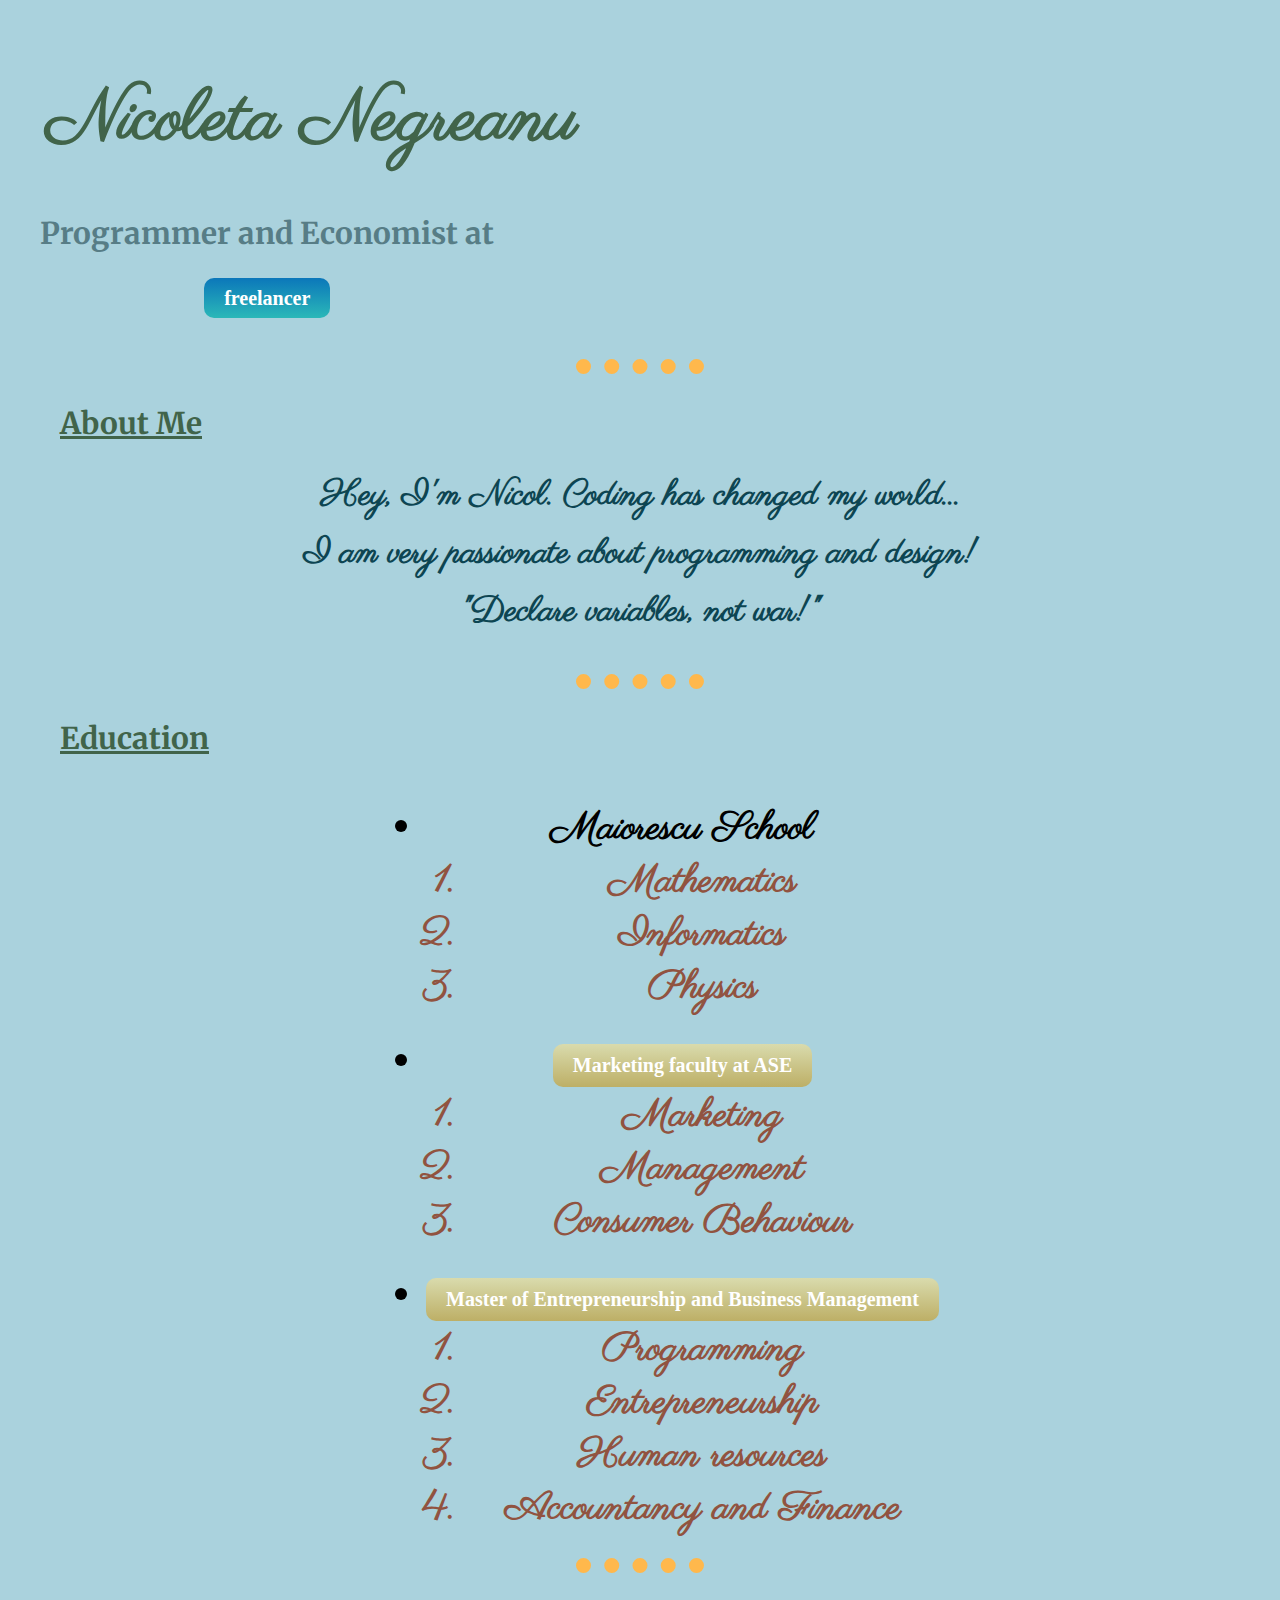
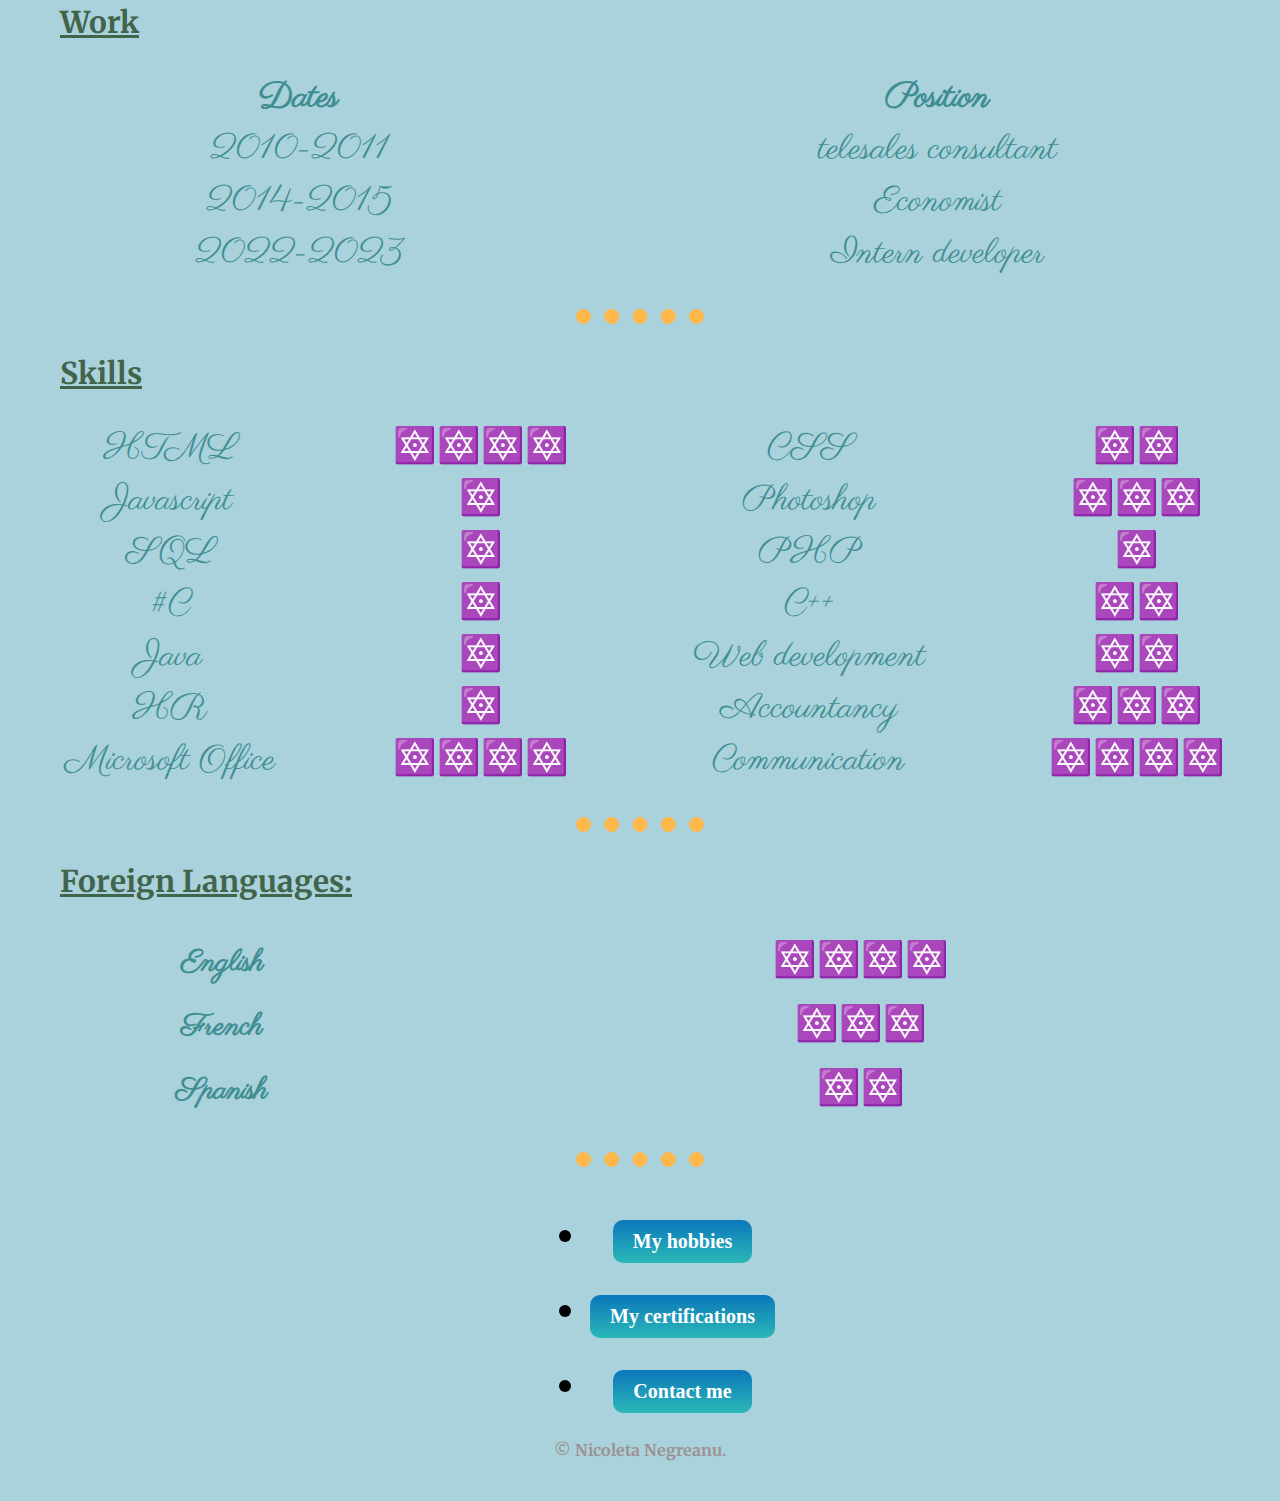
<file: index.html>
<!DOCTYPE html>
<html lang="en" dir="ltr">
<title>Nicoleta's personal site</title>
<head>
<meta charset="utf-8">
<link rel="stylesheet" href="css/styles.css">
<link rel="preconnect" href="https://fonts.googleapis.com">
<link rel="preconnect" href="https://fonts.gstatic.com" crossorigin>
<link href="https://fonts.googleapis.com/css2?family=Merriweather&family=Parisienne&display=swap" rel="stylesheet">
</head>
<body>
  <div class="background">
        <table class="table1">
        <tr>
        <td>
    <p><h1 id="nume"><b>Nicoleta Negreanu</b></h1></p>
    <h3 class="subtitle">Programmer and Economist at <a class="freelancer" href="https://sololearn.com">freelancer</a></h3>
          </td>
          </tr>
  </table>
  <hr>  
      <h3><u>About Me</u></h3>
      <p>Hey, I'm <strong>Nicol</strong>. Coding has changed my world...</p>
    <p>I am very <strong>passionate</strong> about programming and design!</p>
    <p class="quote">"Declare variables, not war!"</p>
   <br>
    <hr>
    <h3><u>Education</u></h3>
  <ul>
    <li>Maiorescu School</li>
    <ol>
      <li>Mathematics</li>
      <li>Informatics</li>
      <li>Physics</li>
    </ol>
      <li><a class="faculty" href="https://mk.ase.ro/">Marketing faculty at ASE</a></li>
      <ol>
      <li>Marketing</li>
      <li>Management</li>
      <li>Consumer Behaviour</li>
    </ol>
      <li><a class="master" href="https://faima.upb.ro/">Master of Entrepreneurship and Business Management</a></li>
      <ol>
      <li>Programming</li>
      <li>Entrepreneurship</li>
      <li>Human resources</li>
      <li>Accountancy and Finance</li>
    </ol>
  </ul>
   <hr>
  <table>
    <h3><u>Work</u></h3>
    <thead>
      <tr>
        <th>Dates</th>
        <th>Position</th>
      </tr>
    </thead>
    <tbody>
      <tr>
        <td>2010-2011</td>
        <td>telesales consultant</td>
      </tr>
      <tr>
        <td>2014-2015</td>
        <td>Economist</td>
      </tr>
      <tr>
        <td>2022-2023</td>
        <td>Intern developer</td>
      </tr>
      </tbody>
    </table>
    <br>
    <hr>
      <table>
    <h3><u>Skills</u></h3>
     <tr>
      <td>HTML</td>
      <td>🔯🔯🔯🔯</td>
      <td>CSS</td>
      <td>🔯🔯</td>
    </tr>
    <tr>
      <td>Javascript</td>
      <td>🔯</td>
      <td>Photoshop</td>
      <td>🔯🔯🔯</td>
    </tr>
    <td>SQL</td>
    <td>🔯</td>
    <td>PHP</td>
    <td>🔯</td>
  </tr>
  <tr>
    <td>#C</td>
    <td>🔯</td>
    <td>C++</td>
    <td>🔯🔯</td>
  </tr>
  <tr>
    <td>Java</td>
    <td>🔯</td>
    <td>Web development</td>
    <td>🔯🔯</td>
  </tr>
  <tr>
    <td>HR</td>
    <td>🔯</td>
    <td>Accountancy</td>
    <td>🔯🔯🔯</td>
  </tr>
      <tr>
      <td>Microsoft Office</td>
      <td>🔯🔯🔯🔯</td>
      <td>Communication</td>
      <td>🔯🔯🔯🔯</td>
      </tr>
     </table>
     <br>
   <hr>
    <table>
    <h3><u>Foreign Languages:</u></h3>
    <tr>
    <td><h4>English</h4></td>
    <td>🔯🔯🔯🔯</td>
  </tr>
    <td><h4>French</h4></td>
    <td>🔯🔯🔯</td>
  </tr>
    <td><h4>Spanish</h4></td>
    <td>🔯🔯</td>
  </tr>
  </table>
  <br>
  <hr>
    <ul>
    <li><a class="hobbies" href="Hobbies.html">My hobbies</a></li>
    <li><a class="certifications" href="certifications.html">My certifications</a></li>
    <li><a class="contactinfo" href="contactinfo.html">Contact me</a></li>
    </ul>
    <br>
    <p class="copyright">© Nicoleta Negreanu.</p>
  </div>
</body>
</html>
</file>
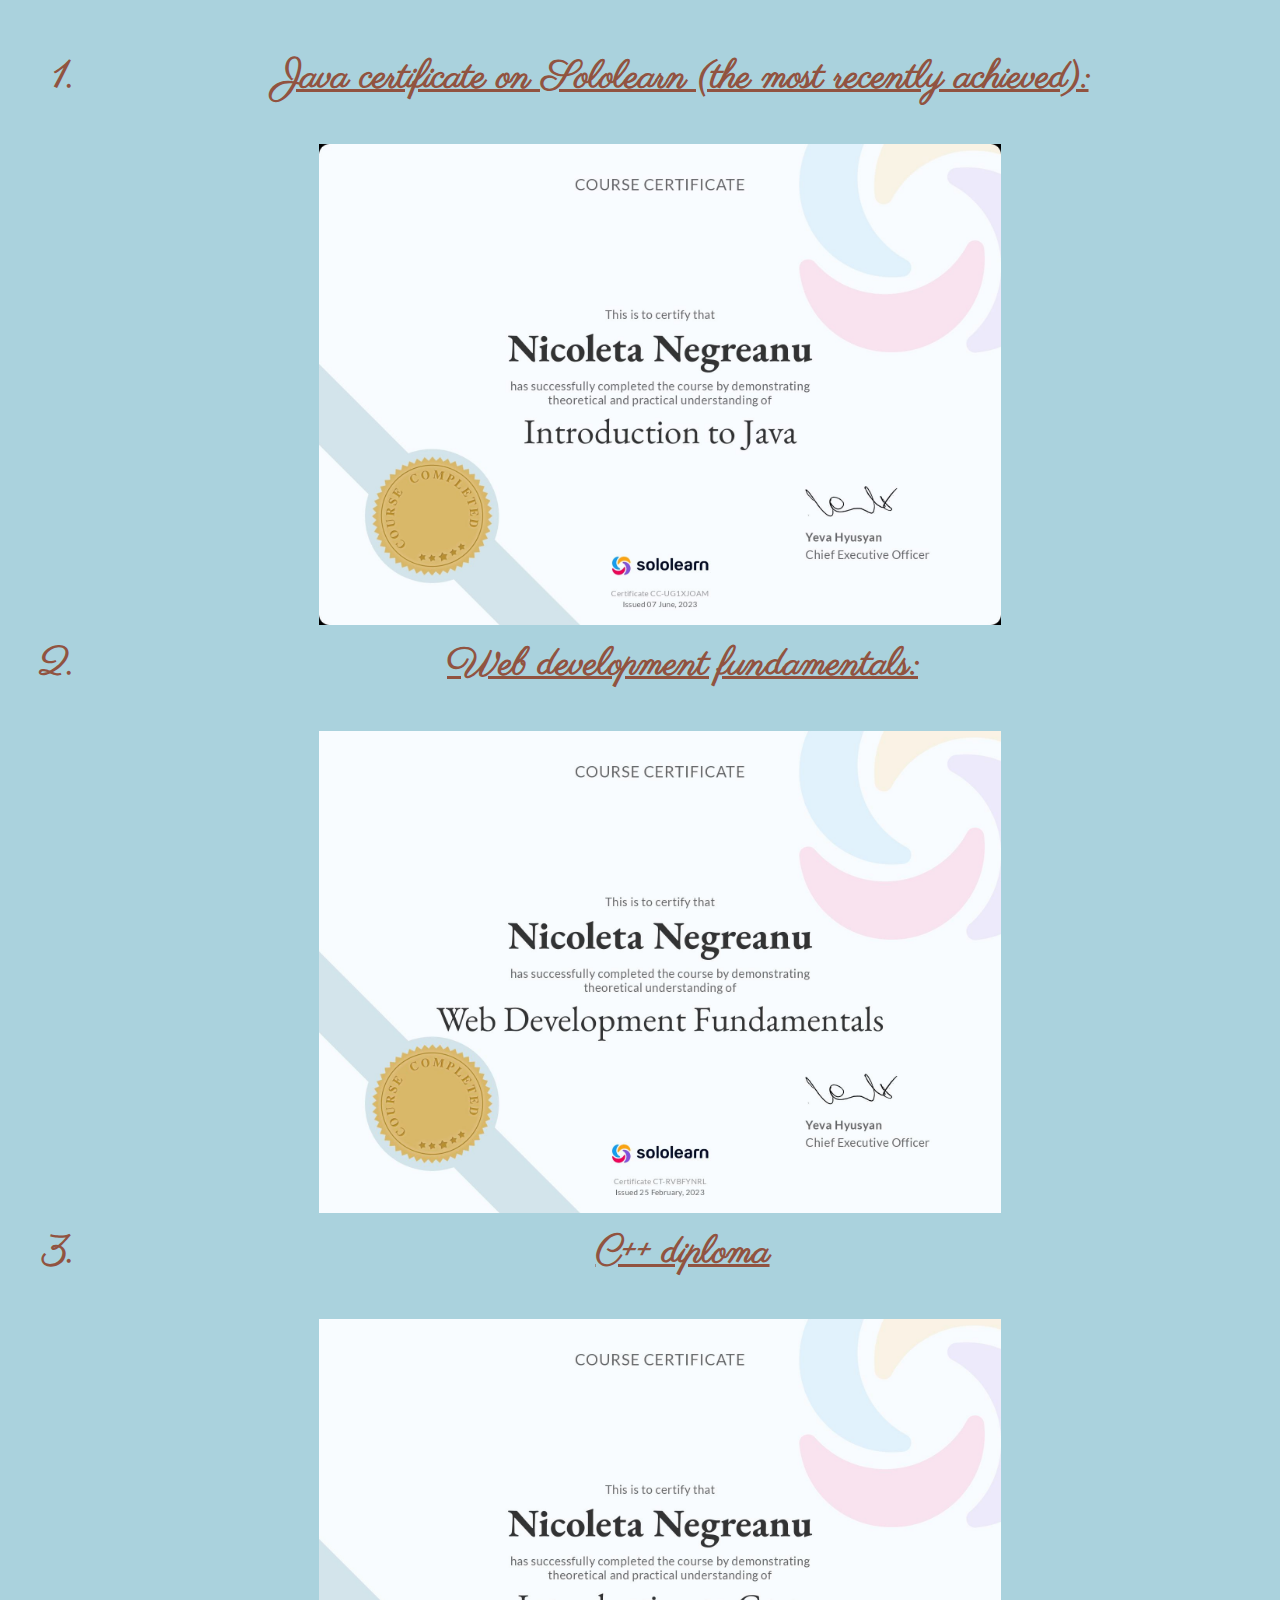
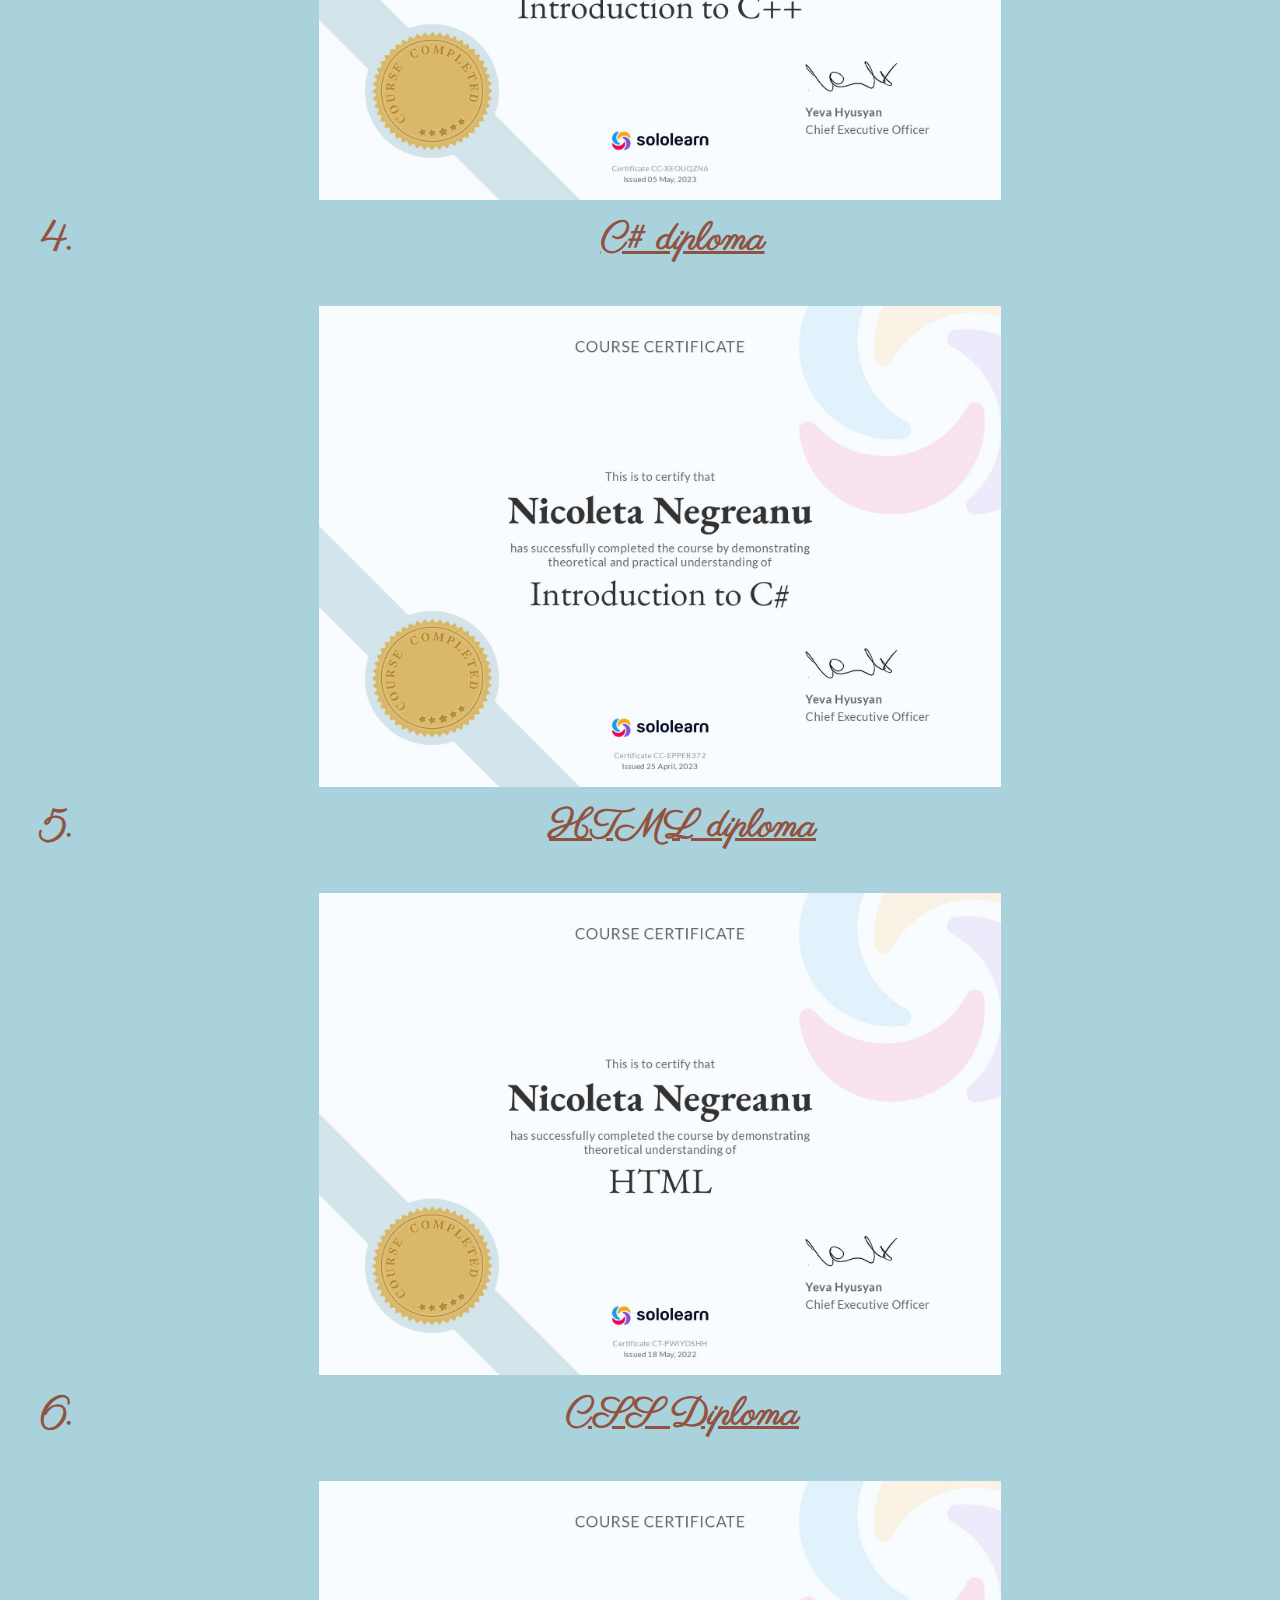
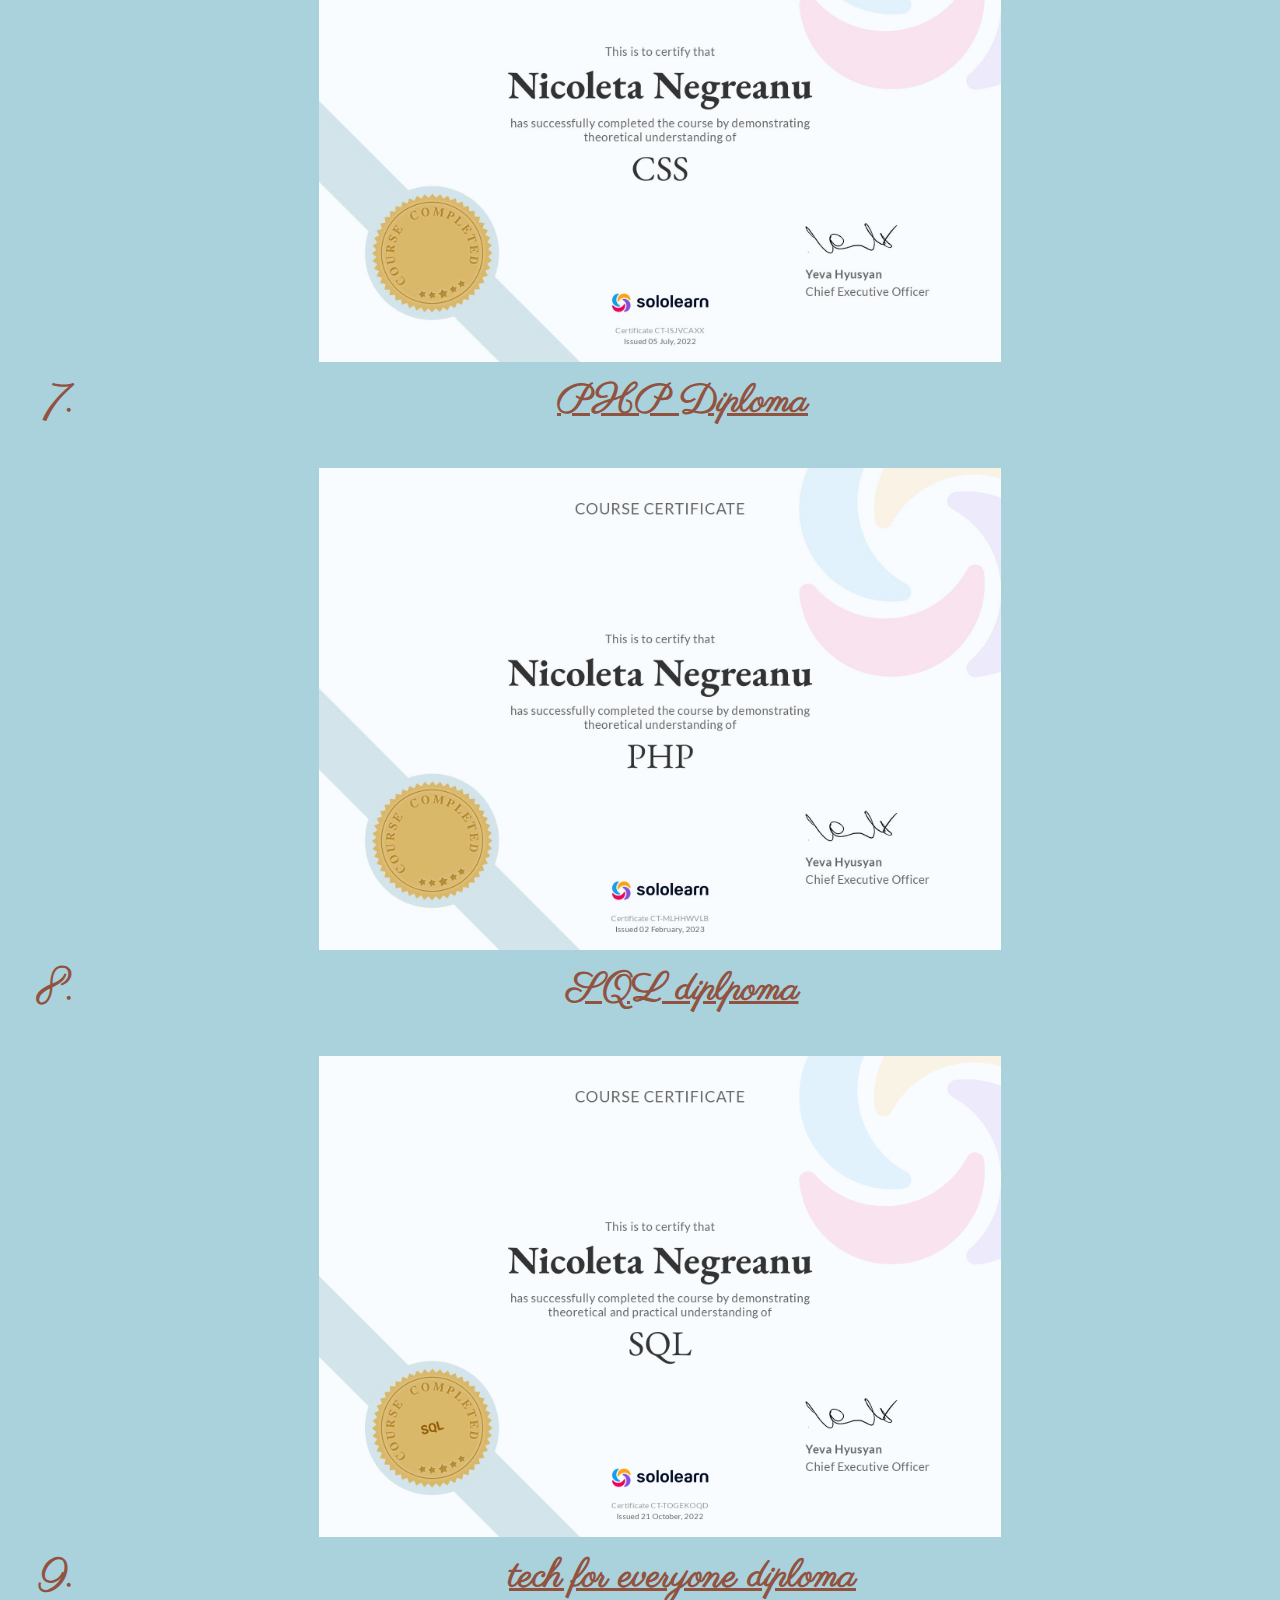
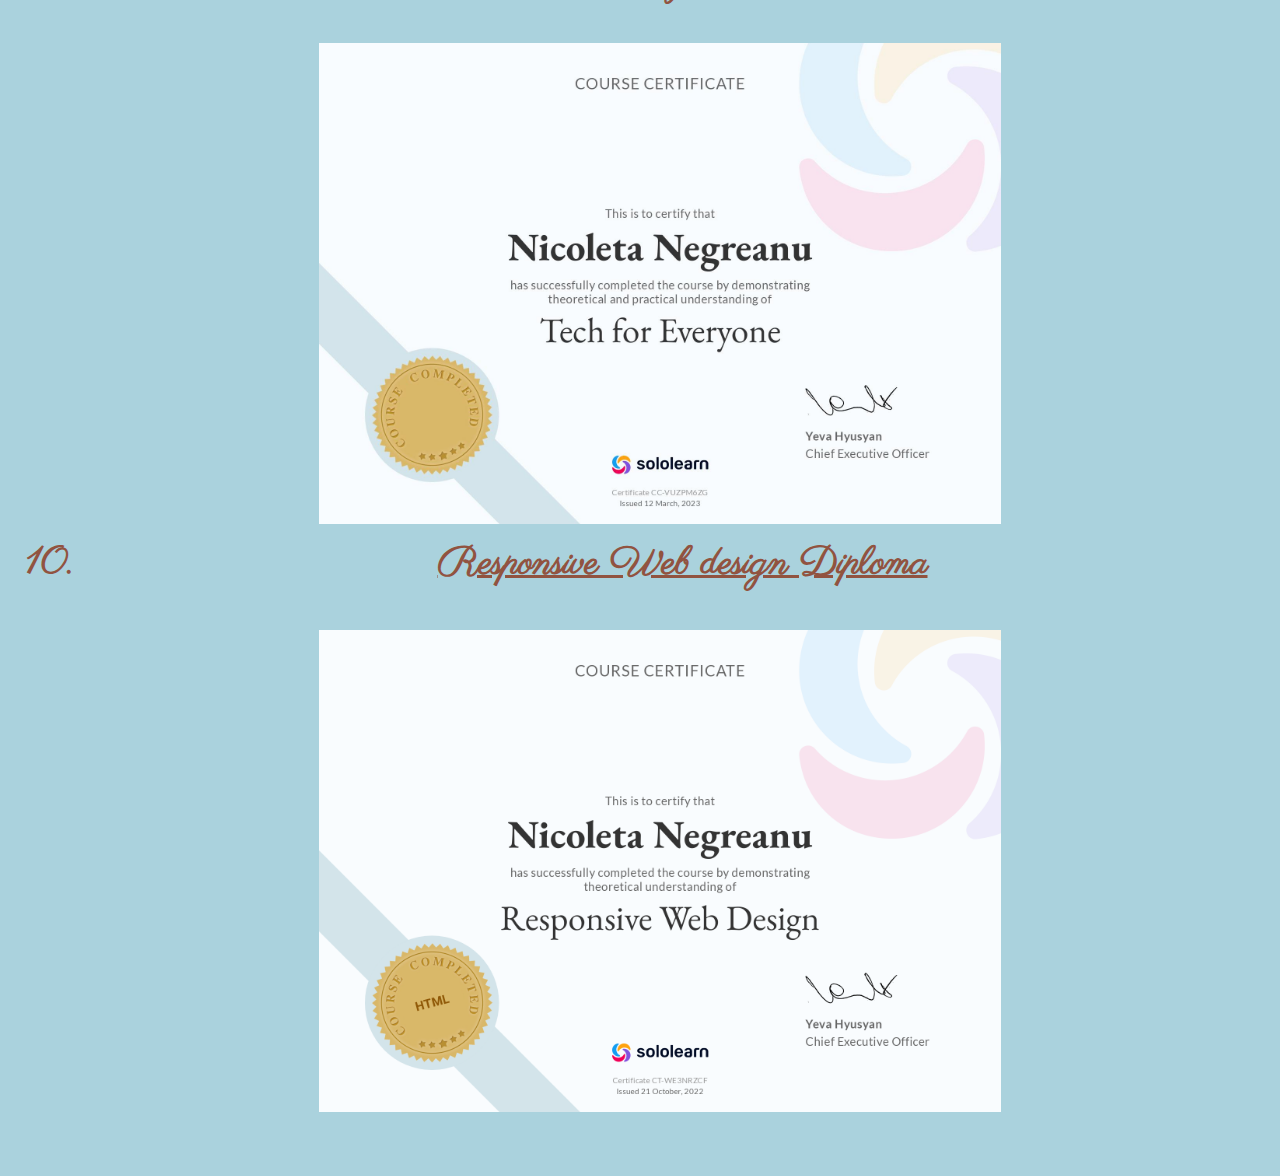
<file: certifications.html>
<!DOCTYPE html>
<html lang="en" dir="ltr">
<head>
<meta charset="utf-8">
<title>My certifications</title>
<link rel="stylesheet" href="css/styles.css">
<link rel="preconnect" href="https://fonts.googleapis.com">
<link rel="preconnect" href="https://fonts.gstatic.com" crossorigin>
<link href="https://fonts.googleapis.com/css2?family=Merriweather&family=Parisienne&display=swap" rel="stylesheet">
</head>
<body>
  <div class="background">
    <ol>
      <li><u>Java certificate on Sololearn (the most recently achieved):</u></li>
      <br>
      <img src="java certified.jpg" style="width:55%" alt="java diploma">
      <br>
      <li><u>Web development fundamentals:</u></li>
      <br>
       <img src="web fundamentals.jpg" alt="basics of programming" style="width: 55%">
       <br>
       <li><u>C++ diploma</u></li>
       <br>
       <img src="C++.jpg" alt="C++ diploma" style="width: 55%">
       <br>
       <li><u>C# diploma</u></li>
       <br>
       <img src="C.jpg" alt="C# diploma" style="width: 55%">
       <br>
       <li><u>HTML diploma</u></li>
       <br>
       <img src="HTML.jpg" alt="HTML diploma" style="width: 55%">
       <br>
       <li><u>CSS Diploma</u></li>
       <br>
       <img src="CSS.jpg" alt="CSS diploma" style="width: 55%">
       <br>
       <li><u>PHP Diploma</u></li>
       <br>
       <img src="PHP.jpg" alt="PHP diploma" style="width: 55%">
       <br>
       <li><u>SQL diplpoma</u></li>
       <br>
       <img src="sql.png" alt="SQL diploma" style="width: 55%">
       <br>
       <li><u>tech for everyone diploma</u></li>
       <br>
       <img src="tech for everyone.jpg" alt="tech for everyone diploma" style="width: 55%">
       <br>
       <li><u>Responsive Web design Diploma</u></li>
       <br>
       <img src="responsive web design.png" alt="responsive web design" style="width: 55%">
       <br>
</ol>
</file>
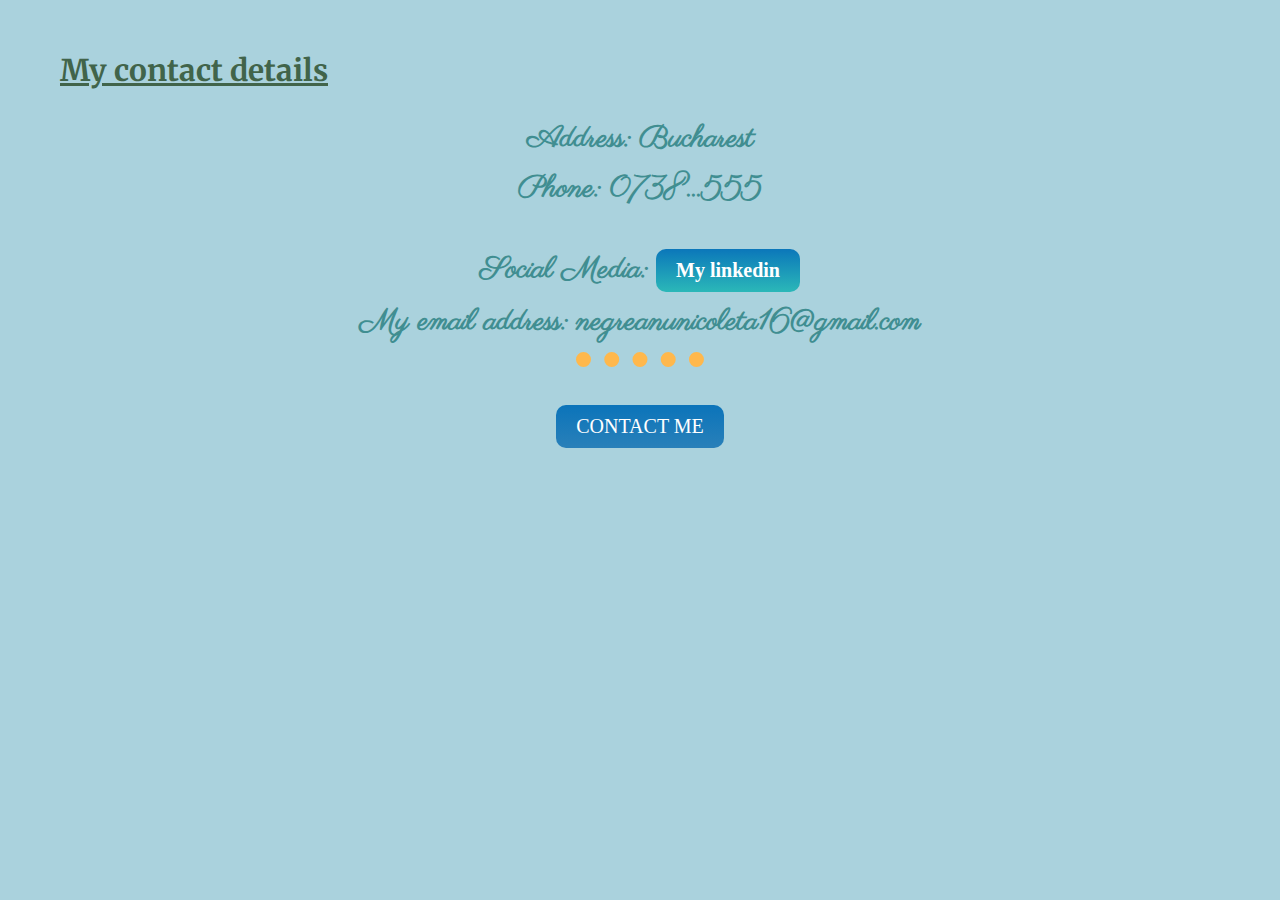
<file: contactinfo.html>
<!DOCTYPE html>
<html lang="en" dir="ltr">
  <link rel="preconnect" href="https://fonts.googleapis.com">
  <link rel="preconnect" href="https://fonts.gstatic.com" crossorigin>
  <link href="https://fonts.googleapis.com/css2?family=Merriweather&family=Parisienne&display=swap" rel="stylesheet">
<head>
  <meta charset="utf-8">
  <title>My contact details</title>
  <link rel="stylesheet" href="css/styles.css">
</head>
<body>
  <div class="background">
  <h3><u>My contact details</u></h3>
  <p><h4>Address: Bucharest</h4></p>
  <p><h4>Phone: 0738...555</h4></p>
  <p><h4>Social Media: <a class="linkedin" href="https://www.linkedin.com">My linkedin</a></h4></p>
  <p><h4>My email address: negreanunicoleta16@gmail.com</h4></p>
  <hr>
  <a class="btn" href="mailto:nicolnegreanu@gmail.com">CONTACT ME</a>
</div>
</body>
</html>
</file>
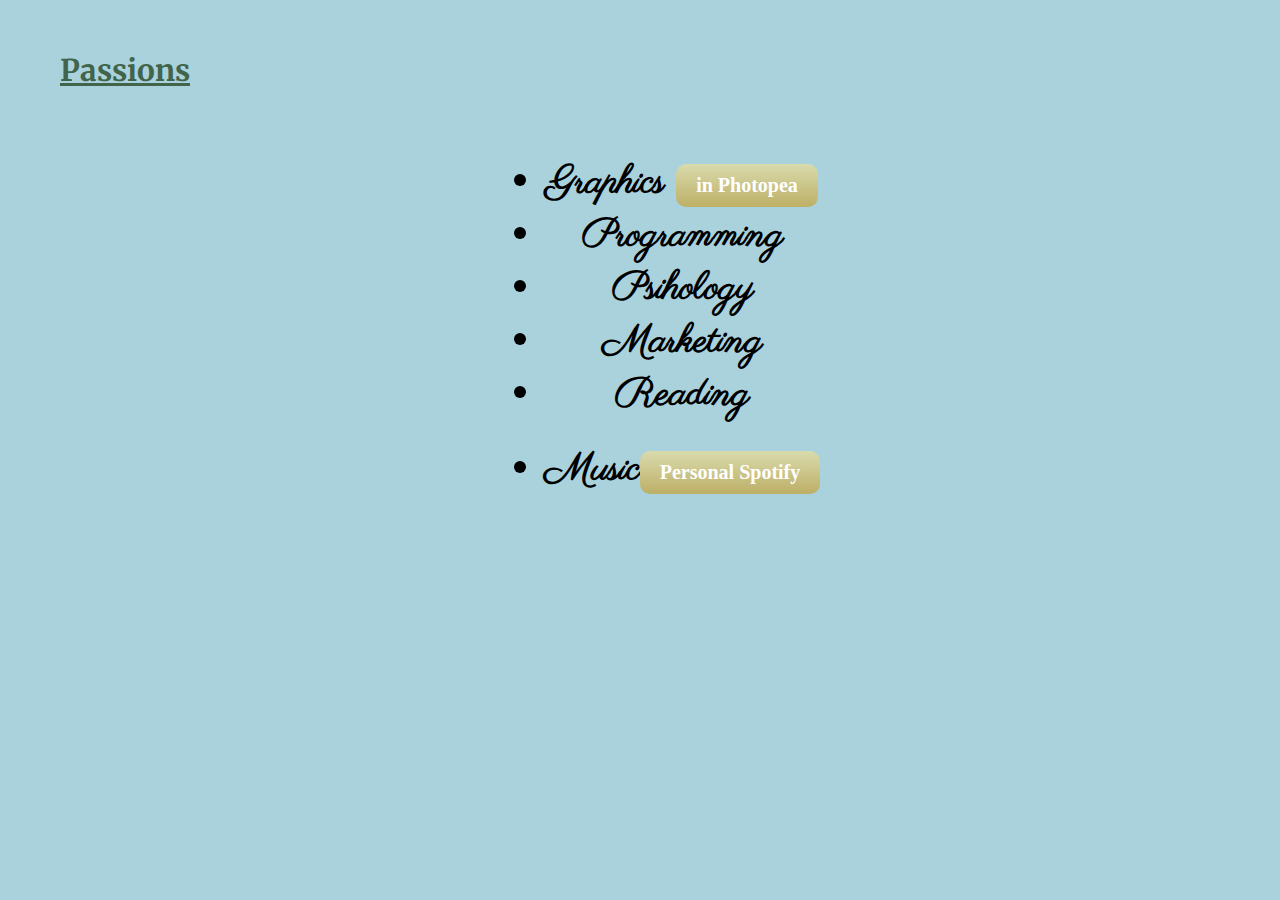
<file: Hobbies.html>
<!DOCTYPE html>
<html lang="en" dir="ltr">
<head>
<meta charset="utf-8">
<title>My hobbies</title>
<link rel="stylesheet" href="css/styles.css">
<link rel="preconnect" href="https://fonts.googleapis.com">
<link rel="preconnect" href="https://fonts.gstatic.com" crossorigin>
<link href="https://fonts.googleapis.com/css2?family=Merriweather&family=Parisienne&display=swap" rel="stylesheet">
</head>
<body>
  <div class="background">
  <h3><u>Passions</u></h3>
  <ul>
    <li>Graphics <a class="graphics" href="https://www.google.com/url?sa=t&rct=j&q=&esrc=s&source=web&cd=&ved=2ahUKEwjA4am6tvH6AhVRMewKHXFnCjcQFnoECBAQAQ&url=https%3A%2F%2Fwww.onlinephotosoft.com%2F&usg=AOvVaw0i3UWf_3jh8De3vrDoyAdq"> in Photopea</a></li>
    <li>Programming</li>
    <li>Psihology</li>
    <li>Marketing</li>
    <li>Reading </li>
    <li>Music<a class="spotify" href="https://open.spotify.com/user/31cjiq7v4h4ni3slj72ht5zzalye?si=2364921460dc4bda">Personal Spotify</a></li>
  </ul>
 </div>
</body>
</html>
</file>
<file: css/styles.css>
body {
font-size: 15px;  
height: 1000px;
width: 1000px;
text-align: center;
font-family: 'Parisienne', cursive;
background-color:#aad2dd;
display: inline;
}
#nume {
text-align: center;
color: #41644A;
font-size: 4.5rem;
line-height: normal;
font-weight: bold;
}
.subtitle {
  text-align: center;
  padding-left: 0px;
  margin-left: 0px;
  color: #577D86;
}
h1 {
font-size: 35pt;
color: #333183;
text-align: left;
padding-left: 30px;
font-weight: bold;
 }
 .img-circle {
border: 4px solid rgb(146, 220, 233);
border-radius: 50%;
display:  center;
}
h3 {
color: #41644A;
font-size: 30px;
text-align: left;
width: 90%;
padding-left: 60px;
font-family: 'Merriweather', serif;
}
p {
margin: 10px;
text-align: center;
width: auto;
font-size: 35px;
color: #0d4552;
font-weight: bold;
}
h4 {
  font-size: 30px;
  color: #408E91;
  margin-block: 10px;
}
ul {
text-align: center;
display: inline-block;
}
ol {
text-align: center;
font-size: 30px;
color: #915340;
}
li {
font-weight: bold;
text-align: center;
margin-left: 45px;
border-width: 15px;
font-size: 39px;
}
table {
border-color: #346370;
text-align: center;
width: 100%;
font-size: 35px;
color: #408E91;
}
.table1 {
margin-left: 0px;
width: 90%;
height: 90%;
display: block;
line-height: 1;
font-size: 3rem;
}
hr {
border-style: none;
border-top-style: dotted;
border-color: #FFB84C;
border-width: 15px;
width: 10%;
}
a {
text-decoration: none;
display: inline-block;
margin-left: 0%;
text-align: center;
margin-top: 30px;
padding: 10px 10px 10px 10px; 
box-sizing: border-box;
width: auto;
color: #2ca1be;/* de bagat gri aici */
background-color: #B9EDDD ;
}
a:hover {
background-color: #87CBB9;
}
input[type='text'], input[type='email'] {
border:3px solid rgb(34, 0, 128);
width:100%;
padding: 5px;
color: rgb(19, 0, 128);
font-weight: bold;
}
label {
font-weight: bold;
color:rgb(49, 0, 128);
}
input[type='button'] {
background-color: rgb(0, 9, 128);
border: none;
border-radius: 10px;
padding: 10px 10px;
font-weight: bold;
color: white;
}
form {
display: block;
padding-bottom: 40px;
font-size: 35px;
}
.copyright {
font-size: 12pt;
text-align: center;
padding-bottom: 10px;
color: #9c9292;
font-family: 'Merriweather', serif;
}
.btn {
  background: #0b74ba;
  background-image: -webkit-linear-gradient(top, #0b74ba, #2980b9);
  background-image: -moz-linear-gradient(top, #0b74ba, #2980b9);
  background-image: -ms-linear-gradient(top, #0b74ba, #2980b9);
  background-image: -o-linear-gradient(top, #0b74ba, #2980b9);
  background-image: linear-gradient(to bottom, #0b74ba, #2980b9);
  -webkit-border-radius: 10;
  -moz-border-radius: 10;
  border-radius: 10px;
  font-family: Georgia;
  color: #ffffff;
  font-size: 20px;
  padding: 10px 20px 10px 20px;
  text-decoration: none;
}
.btn:hover {
  background: #3cb0fd;
  background-image: -webkit-linear-gradient(top, #3cb0fd, #34b8d9);
  background-image: -moz-linear-gradient(top, #3cb0fd, #34b8d9);
  background-image: -ms-linear-gradient(top, #3cb0fd, #34b8d9);
  background-image: -o-linear-gradient(top, #3cb0fd, #34b8d9);
  background-image: linear-gradient(to bottom, #3cb0fd, #34b8d9);
  text-decoration: none;
}
.linkedin {
  background: #0b77ba;
  background-image: -webkit-linear-gradient(top, #0b77ba, #2bb8b8);
  background-image: -moz-linear-gradient(top, #0b77ba, #2bb8b8);
  background-image: -ms-linear-gradient(top, #0b77ba, #2bb8b8);
  background-image: -o-linear-gradient(top, #0b77ba, #2bb8b8);
  background-image: linear-gradient(to bottom, #0b77ba, #2bb8b8);
  -webkit-border-radius: 10;
  -moz-border-radius: 10;
  border-radius: 10px;
  font-family: Georgia;
  color: #ffffff;
  font-size: 20px;
  padding: 10px 20px 10px 20px;
  text-decoration: none;
}
.linkedin:hover {
  background: #228bcc;
  background-image: -webkit-linear-gradient(top, #228bcc, #1dd7f0);
  background-image: -moz-linear-gradient(top, #228bcc, #1dd7f0);
  background-image: -ms-linear-gradient(top, #228bcc, #1dd7f0);
  background-image: -o-linear-gradient(top, #228bcc, #1dd7f0);
  background-image: linear-gradient(to bottom, #228bcc, #1dd7f0);
  text-decoration: none;
}
.freelancer {
  background: #0b77ba;
  background-image: -webkit-linear-gradient(top, #0b77ba, #2bb8b8);
  background-image: -moz-linear-gradient(top, #0b77ba, #2bb8b8);
  background-image: -ms-linear-gradient(top, #0b77ba, #2bb8b8);
  background-image: -o-linear-gradient(top, #0b77ba, #2bb8b8);
  background-image: linear-gradient(to bottom, #0b77ba, #2bb8b8);
  -webkit-border-radius: 10;
  -moz-border-radius: 10;
  border-radius: 10px;
  font-family: Georgia;
  color: #ffffff;
  font-size: 20px;
  padding: 10px 20px 10px 20px;
  text-decoration: none;
}
.freelancer:hover {
  background: #228bcc;
  background-image: -webkit-linear-gradient(top, #228bcc, #1dd7f0);
  background-image: -moz-linear-gradient(top, #228bcc, #1dd7f0);
  background-image: -ms-linear-gradient(top, #228bcc, #1dd7f0);
  background-image: -o-linear-gradient(top, #228bcc, #1dd7f0);
  background-image: linear-gradient(to bottom, #228bcc, #1dd7f0);
  text-decoration: none;
}
.faculty {
  background: #d9dbad;
  background-image: -webkit-linear-gradient(top, #d9dbad, #bdaf66);
  background-image: -moz-linear-gradient(top, #d9dbad, #bdaf66);
  background-image: -ms-linear-gradient(top, #d9dbad, #bdaf66);
  background-image: -o-linear-gradient(top, #d9dbad, #bdaf66);
  background-image: linear-gradient(to bottom, #d9dbad, #bdaf66);
  -webkit-border-radius: 10;
  -moz-border-radius: 10;
  border-radius: 10px;
  font-family: Georgia;
  color: #ffffff;
  font-size: 20px;
  padding: 10px 20px 10px 20px;
  text-decoration: none;
}
.faculty:hover {
  background: #ebd88d;
  background-image: -webkit-linear-gradient(top, #ebd88d, #e6b663);
  background-image: -moz-linear-gradient(top, #ebd88d, #e6b663);
  background-image: -ms-linear-gradient(top, #ebd88d, #e6b663);
  background-image: -o-linear-gradient(top, #ebd88d, #e6b663);
  background-image: linear-gradient(to bottom, #ebd88d, #e6b663);
  text-decoration: none;
}
.master {
  background: #d9dbad;
  background-image: -webkit-linear-gradient(top, #d9dbad, #bdaf66);
  background-image: -moz-linear-gradient(top, #d9dbad, #bdaf66);
  background-image: -ms-linear-gradient(top, #d9dbad, #bdaf66);
  background-image: -o-linear-gradient(top, #d9dbad, #bdaf66);
  background-image: linear-gradient(to bottom, #d9dbad, #bdaf66);
  -webkit-border-radius: 10;
  -moz-border-radius: 10;
  border-radius: 10px;
  font-family: Georgia;
  color: #ffffff;
  font-size: 20px;
  padding: 10px 20px 10px 20px;
  text-decoration: none;
}
.master:hover {
  background: #ebd88d;
  background-image: -webkit-linear-gradient(top, #ebd88d, #e6b663);
  background-image: -moz-linear-gradient(top, #ebd88d, #e6b663);
  background-image: -ms-linear-gradient(top, #ebd88d, #e6b663);
  background-image: -o-linear-gradient(top, #ebd88d, #e6b663);
  background-image: linear-gradient(to bottom, #ebd88d, #e6b663);
  text-decoration: none;
}
.hobbies {
  background: #0b77ba;
  background-image: -webkit-linear-gradient(top, #0b77ba, #2bb8b8);
  background-image: -moz-linear-gradient(top, #0b77ba, #2bb8b8);
  background-image: -ms-linear-gradient(top, #0b77ba, #2bb8b8);
  background-image: -o-linear-gradient(top, #0b77ba, #2bb8b8);
  background-image: linear-gradient(to bottom, #0b77ba, #2bb8b8);
  -webkit-border-radius: 10;
  -moz-border-radius: 10;
  border-radius: 10px;
  font-family: Georgia;
  color: #ffffff;
  font-size: 20px;
  padding: 10px 20px 10px 20px;
  text-decoration: none;
}
.hobbies:hover {
  background: #228bcc;
  background-image: -webkit-linear-gradient(top, #228bcc, #1dd7f0);
  background-image: -moz-linear-gradient(top, #228bcc, #1dd7f0);
  background-image: -ms-linear-gradient(top, #228bcc, #1dd7f0);
  background-image: -o-linear-gradient(top, #228bcc, #1dd7f0);
  background-image: linear-gradient(to bottom, #228bcc, #1dd7f0);
  text-decoration: none;
}
.contactinfo {
  background: #0b77ba;
  background-image: -webkit-linear-gradient(top, #0b77ba, #2bb8b8);
  background-image: -moz-linear-gradient(top, #0b77ba, #2bb8b8);
  background-image: -ms-linear-gradient(top, #0b77ba, #2bb8b8);
  background-image: -o-linear-gradient(top, #0b77ba, #2bb8b8);
  background-image: linear-gradient(to bottom, #0b77ba, #2bb8b8);
  -webkit-border-radius: 10;
  -moz-border-radius: 10;
  border-radius: 10px;
  font-family: Georgia;
  color: #ffffff;
  font-size: 20px;
  padding: 10px 20px 10px 20px;
  text-decoration: none;
}
.contactinfo:hover {
  background: #228bcc;
  background-image: -webkit-linear-gradient(top, #228bcc, #1dd7f0);
  background-image: -moz-linear-gradient(top, #228bcc, #1dd7f0);
  background-image: -ms-linear-gradient(top, #228bcc, #1dd7f0);
  background-image: -o-linear-gradient(top, #228bcc, #1dd7f0);
  background-image: linear-gradient(to bottom, #228bcc, #1dd7f0);
  text-decoration: none;
}
.graphics {
  background: #d9dbad;
  background-image: -webkit-linear-gradient(top, #d9dbad, #bdaf66);
  background-image: -moz-linear-gradient(top, #d9dbad, #bdaf66);
  background-image: -ms-linear-gradient(top, #d9dbad, #bdaf66);
  background-image: -o-linear-gradient(top, #d9dbad, #bdaf66);
  background-image: linear-gradient(to bottom, #d9dbad, #bdaf66);
  -webkit-border-radius: 10;
  -moz-border-radius: 10;
  border-radius: 10px;
  font-family: Georgia;
  color: #ffffff;
  font-size: 20px;
  padding: 10px 20px 10px 20px;
  text-decoration: none;
}
.graphics:hover {
  background: #ebd88d;
  background-image: -webkit-linear-gradient(top, #ebd88d, #e6b663);
  background-image: -moz-linear-gradient(top, #ebd88d, #e6b663);
  background-image: -ms-linear-gradient(top, #ebd88d, #e6b663);
  background-image: -o-linear-gradient(top, #ebd88d, #e6b663);
  background-image: linear-gradient(to bottom, #ebd88d, #e6b663);
  text-decoration: none;
}
.spotify {
  background: #d9dbad;
  background-image: -webkit-linear-gradient(top, #d9dbad, #bdaf66);
  background-image: -moz-linear-gradient(top, #d9dbad, #bdaf66);
  background-image: -ms-linear-gradient(top, #d9dbad, #bdaf66);
  background-image: -o-linear-gradient(top, #d9dbad, #bdaf66);
  background-image: linear-gradient(to bottom, #d9dbad, #bdaf66);
  -webkit-border-radius: 10;
  -moz-border-radius: 10;
  border-radius: 10px;
  font-family: Georgia;
  color: #ffffff;
  font-size: 20px;
  padding: 10px 20px 10px 20px;
  text-decoration: none;
}
.spotify:hover {
  background: #ebd88d;
  background-image: -webkit-linear-gradient(top, #ebd88d, #e6b663);
  background-image: -moz-linear-gradient(top, #ebd88d, #e6b663);
  background-image: -ms-linear-gradient(top, #ebd88d, #e6b663);
  background-image: -o-linear-gradient(top, #ebd88d, #e6b663);
  background-image: linear-gradient(to bottom, #ebd88d, #e6b663);
  text-decoration: none;
}
.certifications {
  background: #0b77ba;
  background-image: -webkit-linear-gradient(top, #0b77ba, #2bb8b8);
  background-image: -moz-linear-gradient(top, #0b77ba, #2bb8b8);
  background-image: -ms-linear-gradient(top, #0b77ba, #2bb8b8);
  background-image: -o-linear-gradient(top, #0b77ba, #2bb8b8);
  background-image: linear-gradient(to bottom, #0b77ba, #2bb8b8);
  -webkit-border-radius: 10;
  -moz-border-radius: 10;
  border-radius: 10px;
  font-family: Georgia;
  color: #ffffff;
  font-size: 20px;
  padding: 10px 20px 10px 20px;
  text-decoration: none;
}
.certifications:hover {
  background: #228bcc;
  background-image: -webkit-linear-gradient(top, #228bcc, #1dd7f0);
  background-image: -moz-linear-gradient(top, #228bcc, #1dd7f0);
  background-image: -ms-linear-gradient(top, #228bcc, #1dd7f0);
  background-image: -o-linear-gradient(top, #228bcc, #1dd7f0);
  background-image: linear-gradient(to bottom, #228bcc, #1dd7f0);
  text-decoration: none;
}
</file>
